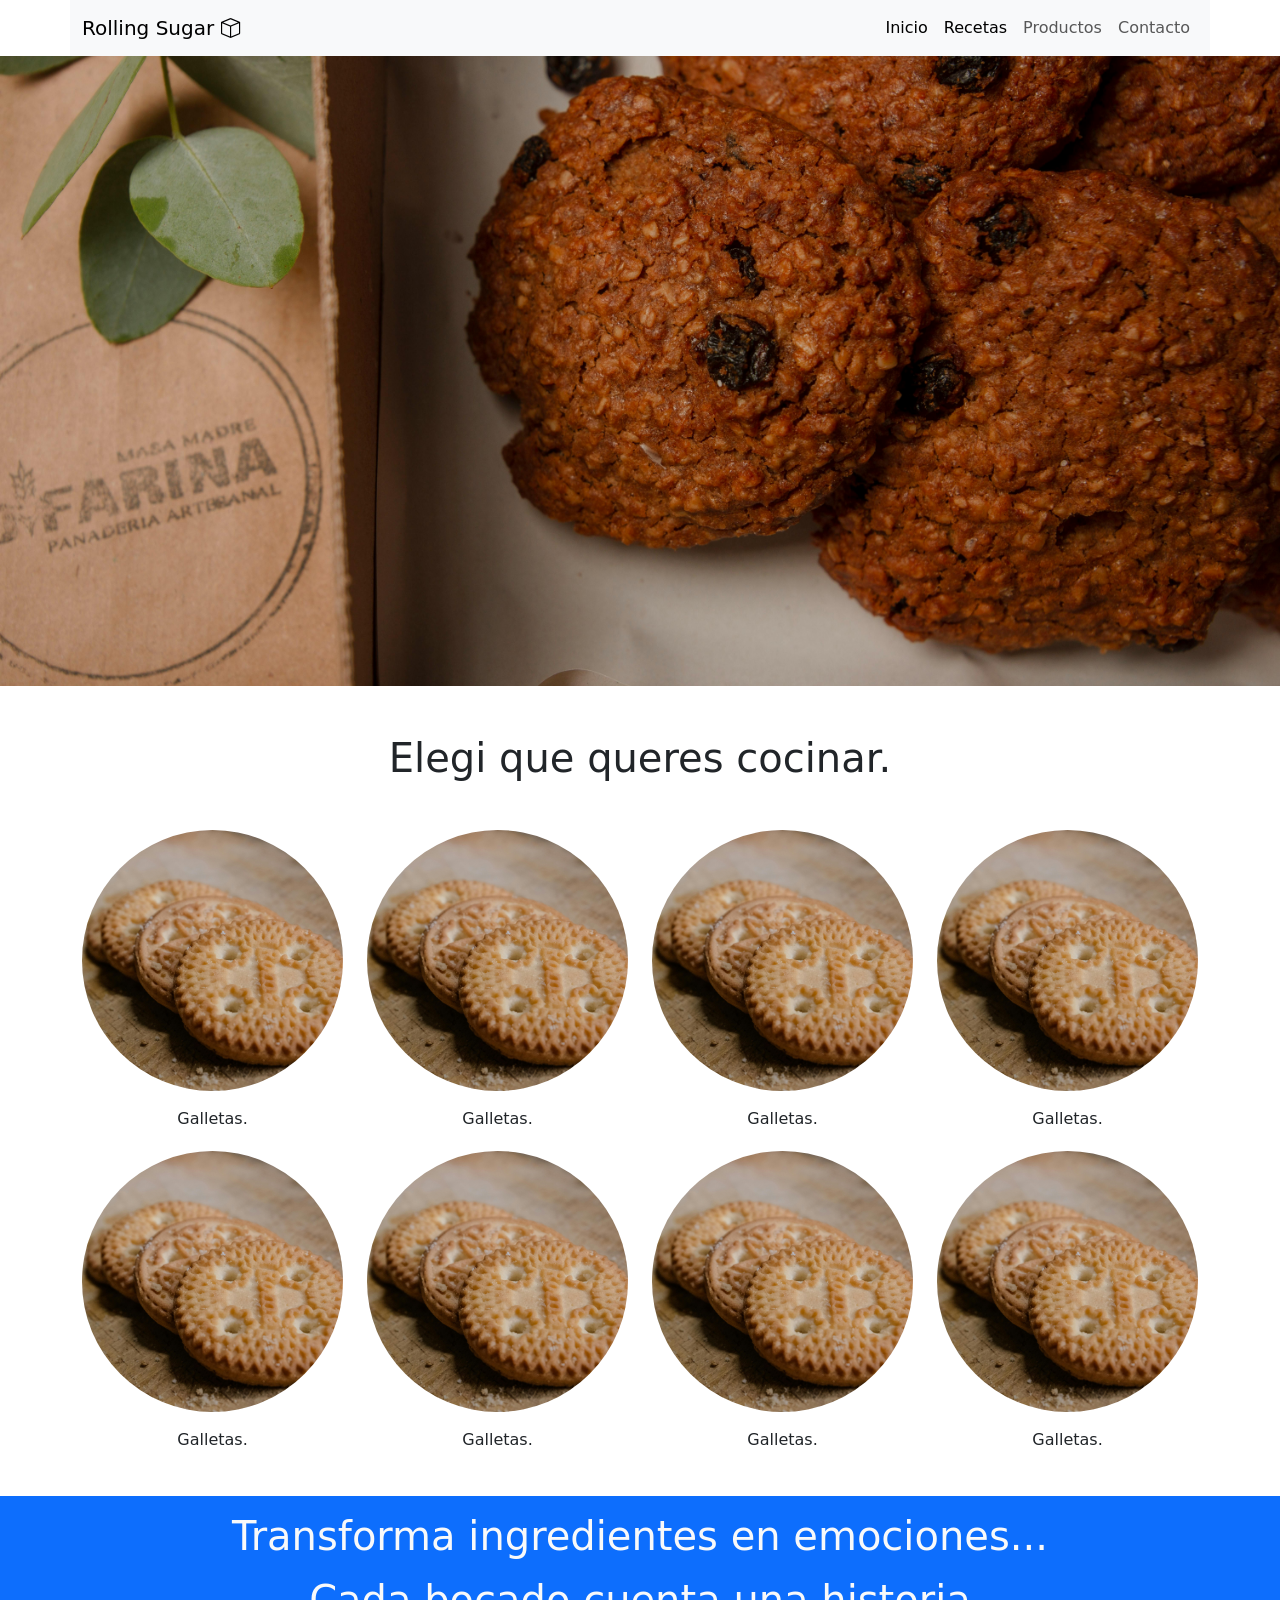
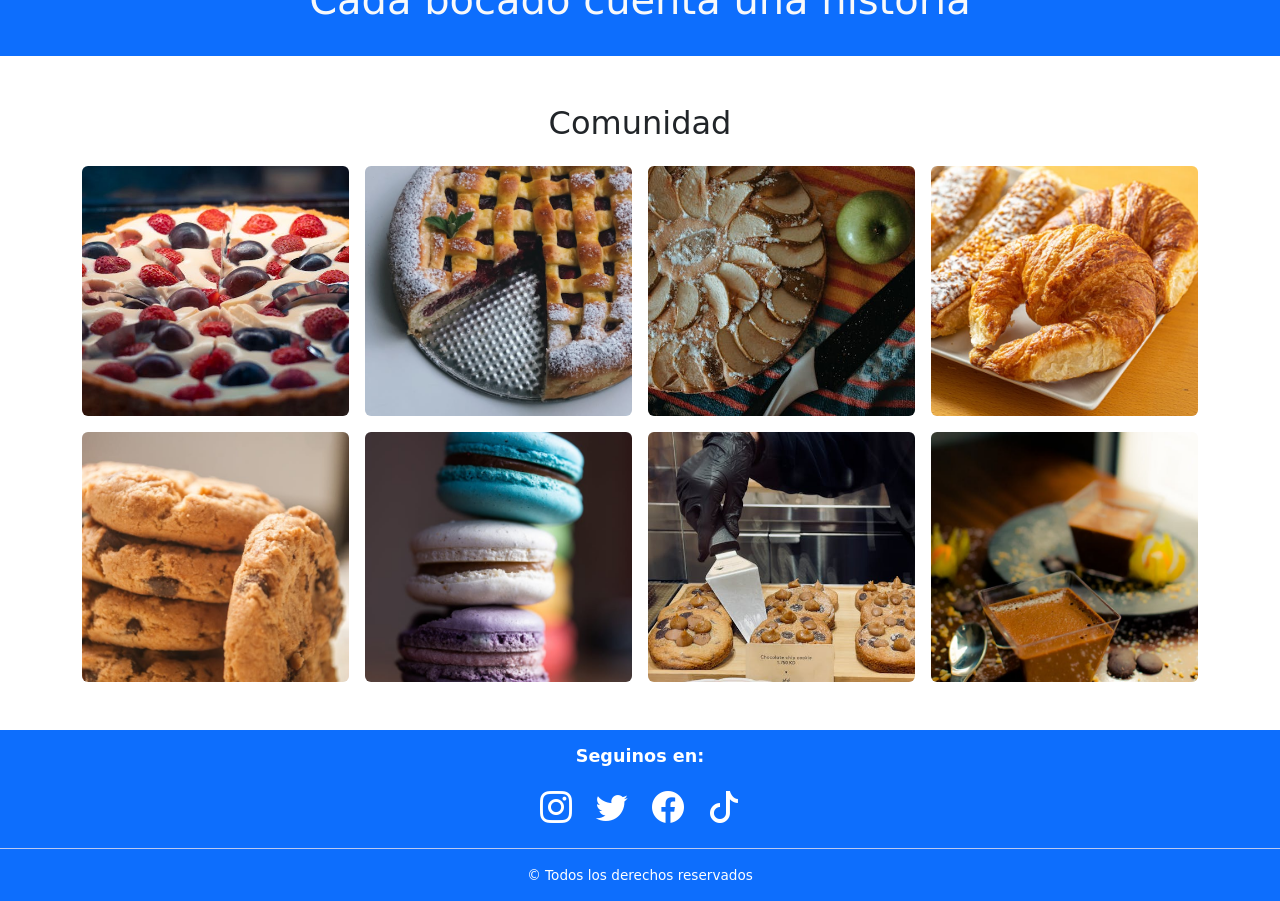
<file: index.html>
<!doctype html>
<html lang="es">
  <head>
    <meta charset="UTF-8" />
    <meta name="viewport" content="width=device-width, initial-scale=1.0" />
    <meta name="description" content="Rolling sugar, lugar donde encontrar las recetas para tu dia a dia" />
    <meta name="author" content="Rolling Code" />
    <title>Rolling Sugar</title>
    <link href="https://cdn.jsdelivr.net/npm/bootstrap@5.3.3/dist/css/bootstrap.min.css" rel="stylesheet" />
    <link rel="stylesheet" href="https://cdn.jsdelivr.net/npm/bootstrap-icons@1.11.3/font/bootstrap-icons.min.css" />
    <link rel="stylesheet" href="./css/style.css" />
  </head>
  <body>
    <header>
      <nav class="navbar navbar-expand-lg bg-body-tertiary container">
        <div class="container-fluid">
          <a class="navbar-brand" href="index.html">Rolling Sugar <i class="bi bi-box"></i></a>
          <button
            class="navbar-toggler"
            type="button"
            data-bs-toggle="collapse"
            data-bs-target="#navbarSupportedContent"
            aria-controls="navbarSupportedContent"
            aria-expanded="false"
            aria-label="Toggle navigation"
          >
            <span class="navbar-toggler-icon"></span>
          </button>
          <div class="collapse navbar-collapse" id="navbarSupportedContent">
            <ul class="navbar-nav ms-auto mb-2 mb-lg-0">
              <li class="nav-item">
                <a class="nav-link active" aria-current="page" href="#">Inicio</a>
              </li>
              <li class="nav-item">
                <a class="nav-link active" href="./pages/recetas.html">Recetas</a>
              </li>
              <li class="nav-item">
                <a class="nav-link" href="./pages/error404.html">Productos</a>
              </li>
              <li class="nav-item">
                <a class="nav-link" href="./pages/error404.html">Contacto</a>
              </li>
            </ul>
          </div>
        </div>
      </nav>
    </header>
    <main>
      <!--aca esta el banner-->
      <section>
        <img
          src="./img/pexels-nataliaolivera-30666846.jpg"
          class="imgK"
          alt="banner cocina"
        />
      </section>
      <!--aca esta la seleccion de elegi que cocinar-->
      <section class="container text-center my-4">
        <h1 class="my-5">Elegi que queres cocinar.</h1>
        <div class="row justify-content-center">
          <div class="col-12 col-md-4 col-lg-3 mb-1">
            <div class="card border-0">
              <img
                src="./img/cards/pexels-ali-rahman-2159565110-36478303.jpg"
                class="card-img-top rounded-circle"
                alt="..."
              />
              <div class="card-body">
                <p class="card-text">Galletas.</p>
              </div>
            </div>
          </div>
          <div class="col-12 col-md-4 col-lg-3 mb-1">
            <div class="card border-0">
              <img
                src="./img/cards/pexels-ali-rahman-2159565110-36478303.jpg"
                class="card-img-top rounded-circle"
                alt="..."
              />
              <div class="card-body">
                <p class="card-text">Galletas.</p>
              </div>
            </div>
          </div>
          <div class="col-12 col-md-4 col-lg-3 mb-1">
            <div class="card border-0">
              <img
                src="./img/cards/pexels-ali-rahman-2159565110-36478303.jpg"
                class="card-img-top rounded-circle"
                alt="..."
              />
              <div class="card-body">
                <p class="card-text">Galletas.</p>
              </div>
            </div>
          </div>
          <div class="col-12 col-md-4 col-lg-3 mb-1">
            <div class="card border-0">
              <img
                src="./img/cards/pexels-ali-rahman-2159565110-36478303.jpg"
                class="card-img-top rounded-circle"
                alt="..."
              />
              <div class="card-body">
                <p class="card-text">Galletas.</p>
              </div>
            </div>
          </div>
          <div class="col-12 col-md-4 col-lg-3 mb-1">
            <div class="card border-0">
              <img
                src="./img/cards/pexels-ali-rahman-2159565110-36478303.jpg"
                class="card-img-top rounded-circle"
                alt="..."
              />
              <div class="card-body">
                <p class="card-text">Galletas.</p>
              </div>
            </div>
          </div>
          <div class="col-12 col-md-4 col-lg-3 mb-1">
            <div class="card border-0">
              <img
                src="./img/cards/pexels-ali-rahman-2159565110-36478303.jpg"
                class="card-img-top rounded-circle"
                alt="..."
              />
              <div class="card-body">
                <p class="card-text">Galletas.</p>
              </div>
            </div>
          </div>
          <div class="col-12 col-md-4 col-lg-3 mb-1">
            <div class="card border-0">
              <img
                src="./img/cards/pexels-ali-rahman-2159565110-36478303.jpg"
                class="card-img-top rounded-circle"
                alt="..."
              />
              <div class="card-body">
                <p class="card-text">Galletas.</p>
              </div>
            </div>
          </div>
          <div class="col-12 col-md-4 col-lg-3 mb-1">
            <div class="card border-0">
              <img
                src="./img/cards/pexels-ali-rahman-2159565110-36478303.jpg"
                class="card-img-top rounded-circle"
                alt="..."
              />
              <div class="card-body">
                <p class="card-text">Galletas.</p>
              </div>
            </div>
          </div>
        </div>
      </section>
                <!--seccion centro de pagina-->
      <section class="container-fluid bg-primary text-center text-light py-3">
        <p class="display-6">Transforma ingredientes en emociones...</p>
        <p class="display-6">Cada bocado cuenta una historia</p>
      </section>
            <!-- *SECCIÓN COMUNIDAD - Grilla de fotos -->
      <section class="comunidad py-5">
        <div class="container">
          <h2 class="text-center mb-4">Comunidad</h2>
          <div class="row g-3 justify-content-center">
            <div class="col-12 col-sm-6 col-lg-3">
              <img src="./img/comunidad/tarta.jpg" alt="Imagen de tarta" class="img-fluid rounded" />
            </div>
            <div class="col-12 col-sm-6 col-lg-3">
              <img src="./img/comunidad/pastaflora.jpg" alt="Imagen de pastaflora" class="img-fluid rounded" />
            </div>
            <div class="col-12 col-sm-6 col-lg-3">
              <img src="./img/comunidad/tarta de manzana.jpg" alt="Imagen de tarta de manzana" class="img-fluid rounded" />
            </div>
            <div class="col-12 col-sm-6 col-lg-3">
              <img src="./img/comunidad/medialunas.jpg" alt="Imagen de medialunas" class="img-fluid rounded" />
            </div>
            <div class="col-12 col-sm-6 col-lg-3">
              <img src="/img/comunidad/cookies de chocolate.jpg" alt="Imagen de cookies de chocolate" class="img-fluid rounded" />
            </div>
            <div class="col-12 col-sm-6 col-lg-3">
              <img src="/img/comunidad/macaron.jpg" alt="foto de macaron" class="img-fluid rounded" />
            </div>
            <div class="col-12 col-sm-6 col-lg-3">
              <img src="/img/comunidad/cookies de avellana.jpg" alt="Imagen de cookies de avellana" class="img-fluid rounded" />
            </div>
            <div class="col-12 col-sm-6 col-lg-3">
              <img src="/img/comunidad/mousse de chocolate.jpg" alt="Imagen de mousse de chocolate" class="img-fluid rounded" />
      <!-- *FIN SECCIÓN COMUNIDAD -->
    </main>
    <footer class="pie-pagina text-white text-center">
      <div class="container py-3">
        <h5 class="mb-3">Seguinos en:</h5>

        <div class="d-flex justify-content-center align-items-center gap-4 redes-sociales">
          <a href="#" class="text-white">
            <i class="bi bi-instagram"></i>
          </a>

          <a href="#" class="text-white">
            <i class="bi bi-twitter"></i>
          </a>

          <a href="#" class="text-white">
            <i class="bi bi-facebook"></i>
          </a>

          <a href="#" class="text-white">
            <i class="bi bi-tiktok"></i>
          </a>
        </div>
      </div>

      <div class="derechos-autor py-3">
        <p class="mb-0">© Todos los derechos reservados</p>
      </div>
    </footer>
    <script src="https://cdn.jsdelivr.net/npm/bootstrap@5.3.3/dist/js/bootstrap.bundle.min.js"></script>
  </body>
</html>
</file>
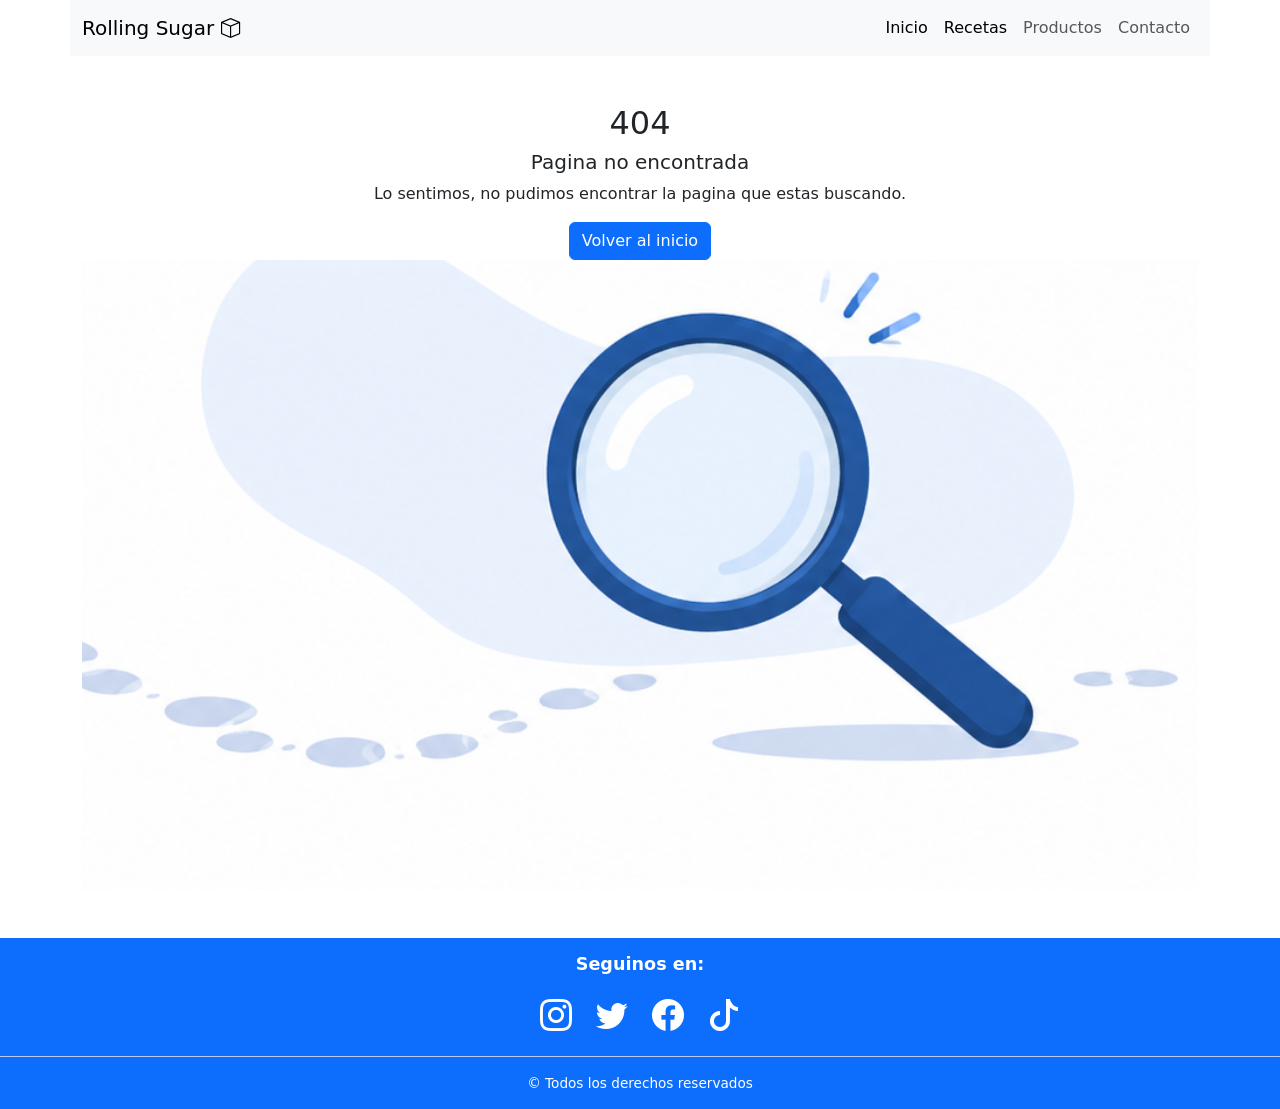
<file: pages/error404.html>
<!doctype html>
<html lang="es">
  <head>
    <meta charset="UTF-8" />
    <meta name="viewport" content="width=device-width, initial-scale=1.0" />
    <meta
      name="description"
      content="Rolling sugar, lugar donde encontrar las recetas para tu dia a dia"
    />
    <meta name="author" content="Rolling Code" />
    <title>Rolling Sugar</title>
    <link
      href="https://cdn.jsdelivr.net/npm/bootstrap@5.3.3/dist/css/bootstrap.min.css"
      rel="stylesheet"
    />
    <link
      rel="stylesheet"
      href="https://cdn.jsdelivr.net/npm/bootstrap-icons@1.11.3/font/bootstrap-icons.min.css"
    />
    <link rel="stylesheet" href="../css/style.css" />
  </head>
  <body>
    <header>
      <nav class="navbar navbar-expand-lg bg-body-tertiary container">
        <div class="container-fluid">
          <a class="navbar-brand" href="../index.html"
            >Rolling Sugar <i class="bi bi-box"></i
          ></a>
          <button
            class="navbar-toggler"
            type="button"
            data-bs-toggle="collapse"
            data-bs-target="#navbarSupportedContent"
            aria-controls="navbarSupportedContent"
            aria-expanded="false"
            aria-label="Toggle navigation"
          >
            <span class="navbar-toggler-icon"></span>
          </button>
          <div class="collapse navbar-collapse" id="navbarSupportedContent">
            <ul class="navbar-nav ms-auto mb-2 mb-lg-0">
              <li class="nav-item">
                <a class="nav-link active" aria-current="page" href="../index.html">Inicio</a>
              </li>
              <li class="nav-item">
                <a class="nav-link active" href="./recetas.html">Recetas</a>
              </li>
              <li class="nav-item">
                <a class="nav-link" href="./error404.html">Productos</a>
              </li>
              <li class="nav-item">
                <a class="nav-link" href="./error404.html">Contacto</a>
              </li>
            </ul>
          </div>
        </div>
      </nav>
    </header>
    <main class="container text-center my-5">
      <h2>404</h2>
      <h5>Pagina no encontrada</h5>
      <p>Lo sentimos, no pudimos encontrar la pagina que estas buscando.</p>
      <a class="btn btn-primary" href="../index.html" role="button"
        >Volver al inicio</a
      >
      <img
        src="../img/error/img.error.png"
        class="imgK"
        alt="imagen de error"
      />
    </main>
    <footer class="pie-pagina text-white text-center">
      <div class="container py-3">
        <h5 class="mb-3">Seguinos en:</h5>
        <div
          class="d-flex justify-content-center align-items-center gap-4 redes-sociales"
        >
          <a href="#" class="text-white">
            <i class="bi bi-instagram"></i>
          </a>

          <a href="#" class="text-white">
            <i class="bi bi-twitter"></i>
          </a>

          <a href="#" class="text-white">
            <i class="bi bi-facebook"></i>
          </a>

          <a href="#" class="text-white">
            <i class="bi bi-tiktok"></i>
          </a>
        </div>
      </div>

      <div class="derechos-autor py-3">
        <p class="mb-0">© Todos los derechos reservados</p>
      </div>
    </footer>
    <script src="https://cdn.jsdelivr.net/npm/bootstrap@5.3.3/dist/js/bootstrap.bundle.min.js"></script>
  </body>
</html>
</file>
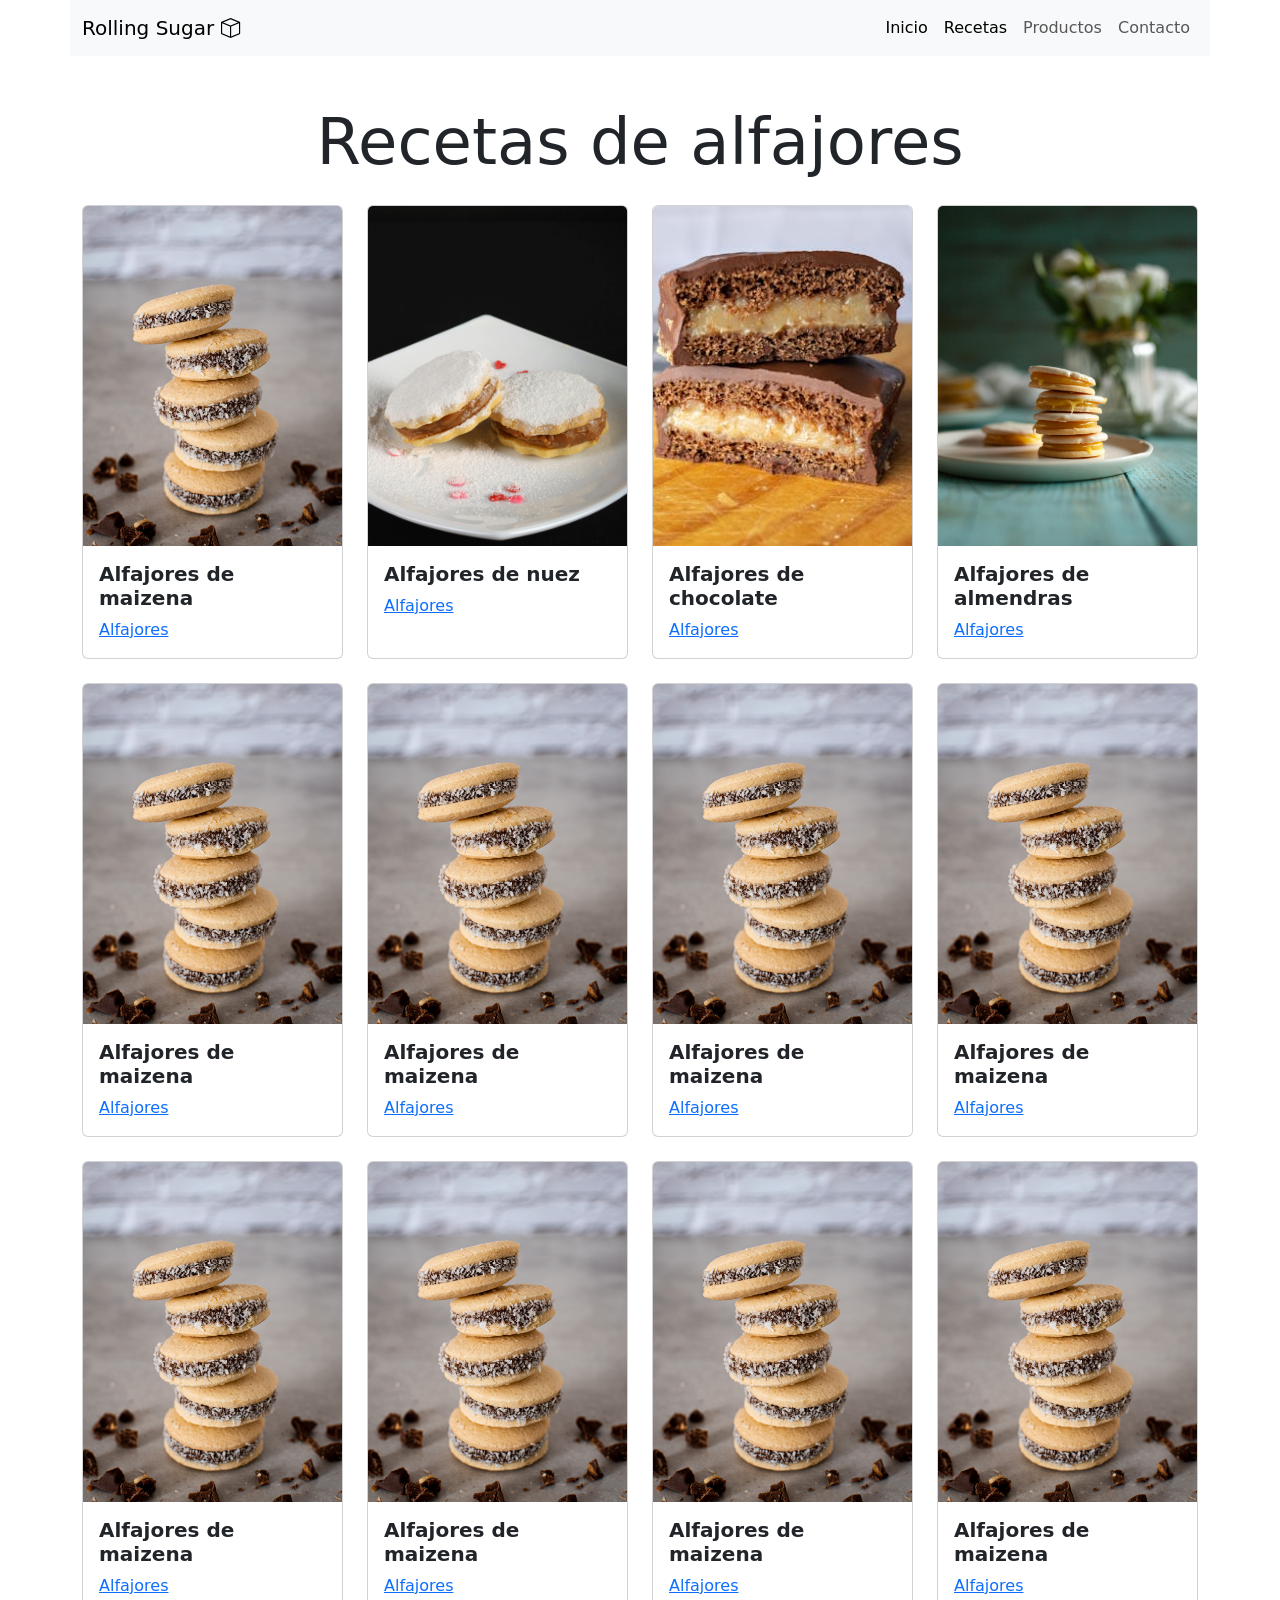
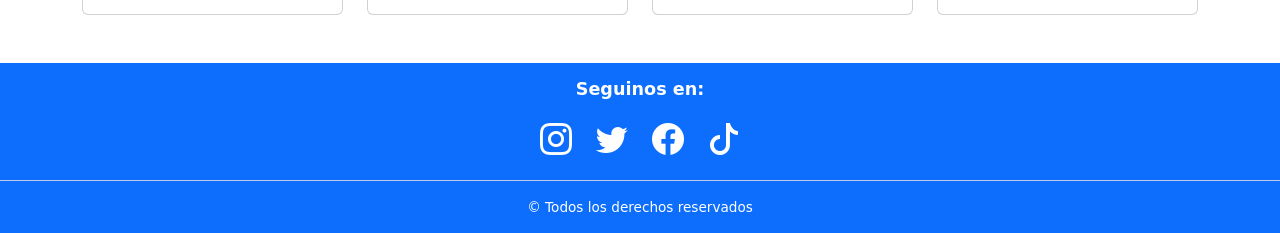
<file: pages/recetas.html>
<!doctype html>
<html lang="es">
  <head>
    <meta charset="UTF-8" />
    <meta name="viewport" content="width=device-width, initial-scale=1.0" />
    <meta
      name="description"
      content="Rolling sugar, lugar donde encontrar las recetas para tu dia a dia"
    />
    <meta name="author" content="Rolling Code" />
    <title>Rolling Sugar</title>
    <link
      href="https://cdn.jsdelivr.net/npm/bootstrap@5.3.3/dist/css/bootstrap.min.css"
      rel="stylesheet"
    />
    <link
      rel="stylesheet"
      href="https://cdn.jsdelivr.net/npm/bootstrap-icons@1.11.3/font/bootstrap-icons.min.css"
    />
    <link rel="stylesheet" href="../css/style.css" />
  </head>
  <body>
    <header>
      <nav class="navbar navbar-expand-lg bg-body-tertiary container">
        <div class="container-fluid">
          <a class="navbar-brand" href="../index.html"
            >Rolling Sugar <i class="bi bi-box"></i
          ></a>
          <button
            class="navbar-toggler"
            type="button"
            data-bs-toggle="collapse"
            data-bs-target="#navbarSupportedContent"
            aria-controls="navbarSupportedContent"
            aria-expanded="false"
            aria-label="Toggle navigation"
          >
            <span class="navbar-toggler-icon"></span>
          </button>
          <div class="collapse navbar-collapse" id="navbarSupportedContent">
            <ul class="navbar-nav ms-auto mb-2 mb-lg-0">
              <li class="nav-item">
                <a class="nav-link active" aria-current="page" href="../index.html">Inicio</a>
              </li>
              <li class="nav-item">
                <a class="nav-link active" href="./pages/recetas.html">Recetas</a>
              </li>
              <li class="nav-item">
                <a class="nav-link" href="./error404.html">Productos</a>
              </li>
              <li class="nav-item">
                <a class="nav-link" href="./error404.html">Contacto</a>
              </li>
            </ul>
          </div>
        </div>
      </nav>
    </header>
    <main class="container my-5">
      <h1 class="text-center display-3 mb-4">Recetas de alfajores</h1>
      <section class="row row-cols-1 row-cols-md-2 row-cols-lg-4 g-4">
        <article class="col">
          <div class="card h-100">
            <img
              src="../img/alfajor-maizena.jpg"
              class="card-img-top object-fit-cover"
              style="height: 340px"
              alt="Alfajores de maizena"
            />
            <div class="card-body">
              <h5 class="card-title fw-bold">Alfajores de maizena</h5>
              <a href="./alfajordemaicena.html" class="card-link">Alfajores</a>
            </div>
          </div>
        </article>

        <article class="col">
          <div class="card h-100">
            <img
              src="../img/alfajor-nuez.jpg"
              class="card-img-top object-fit-cover"
              style="height: 340px"
              alt="Alfajores de nuez"
            />
            <div class="card-body">
              <h5 class="card-title fw-bold">Alfajores de nuez</h5>
              <a href="#" class="card-link">Alfajores</a>
            </div>
          </div>
        </article>

        <article class="col">
          <div class="card h-100">
            <img
              src="../img/alfajor-chocolate.jpeg"
              class="card-img-top object-fit-cover"
              style="height: 340px"
              alt="Alfajores de chocolate"
            />
            <div class="card-body">
              <h5 class="card-title fw-bold">Alfajores de chocolate</h5>
              <a href="#" class="card-link">Alfajores</a>
            </div>
          </div>
        </article>

        <article class="col">
          <div class="card h-100">
            <img
              src="../img/alfajor-almendras.jpg"
              class="card-img-top object-fit-cover"
              style="height: 340px"
              alt="Alfajores de almendras"
            />
            <div class="card-body">
              <h5 class="card-title fw-bold">Alfajores de almendras</h5>
              <a href="#" class="card-link">Alfajores</a>
            </div>
          </div>
        </article>

        <article class="col">
          <div class="card h-100">
            <img
              src="../img/alfajor-maizena.jpg"
              class="card-img-top object-fit-cover"
              style="height: 340px"
              alt="Alfajores de maizena"
            />
            <div class="card-body">
              <h5 class="card-title fw-bold">Alfajores de maizena</h5>
              <a href="./alfajordemaicena.html" class="card-link">Alfajores</a>
            </div>
          </div>
        </article>

        <article class="col">
          <div class="card h-100">
            <img
              src="../img/alfajor-maizena.jpg"
              class="card-img-top object-fit-cover"
              style="height: 340px"
              alt="Alfajores de maizena"
            />
            <div class="card-body">
              <h5 class="card-title fw-bold">Alfajores de maizena</h5>
              <a href="./alfajordemaicena.html" class="card-link">Alfajores</a>
            </div>
          </div>
        </article>

        <article class="col">
          <div class="card h-100">
            <img
              src="../img/alfajor-maizena.jpg"
              class="card-img-top object-fit-cover"
              style="height: 340px"
              alt="Alfajores de maizena"
            />
            <div class="card-body">
              <h5 class="card-title fw-bold">Alfajores de maizena</h5>
              <a href="./alfajordemaicena.html" class="card-link">Alfajores</a>
            </div>
          </div>
        </article>

        <article class="col">
          <div class="card h-100">
            <img
              src="../img/alfajor-maizena.jpg"
              class="card-img-top object-fit-cover"
              style="height: 340px"
              alt="Alfajores de maizena"
            />
            <div class="card-body">
              <h5 class="card-title fw-bold">Alfajores de maizena</h5>
              <a href="./alfajordemaicena.html" class="card-link">Alfajores</a>
            </div>
          </div>
        </article>

        <article class="col">
          <div class="card h-100">
            <img
              src="../img/alfajor-maizena.jpg"
              class="card-img-top object-fit-cover"
              style="height: 340px"
              alt="Alfajores de maizena"
            />
            <div class="card-body">
              <h5 class="card-title fw-bold">Alfajores de maizena</h5>
              <a href="./alfajordemaicena.html" class="card-link">Alfajores</a>
            </div>
          </div>
        </article>

        <article class="col">
          <div class="card h-100">
            <img
              src="../img/alfajor-maizena.jpg"
              class="card-img-top object-fit-cover"
              style="height: 340px"
              alt="Alfajores de maizena"
            />
            <div class="card-body">
              <h5 class="card-title fw-bold">Alfajores de maizena</h5>
              <a href="./alfajordemaicena.html" class="card-link">Alfajores</a>
            </div>
          </div>
        </article>

        <article class="col">
          <div class="card h-100">
            <img
              src="../img/alfajor-maizena.jpg"
              class="card-img-top object-fit-cover"
              style="height: 340px"
              alt="Alfajores de maizena"
            />
            <div class="card-body">
              <h5 class="card-title fw-bold">Alfajores de maizena</h5>
              <a href="./alfajordemaicena.html" class="card-link">Alfajores</a>
            </div>
          </div>
        </article>

        <article class="col">
          <div class="card h-100">
            <img
              src="../img/alfajor-maizena.jpg"
              class="card-img-top object-fit-cover"
              style="height: 340px"
              alt="Alfajores de maizena"
            />
            <div class="card-body">
              <h5 class="card-title fw-bold">Alfajores de maizena</h5>
              <a href="./alfajordemaicena.html" class="card-link">Alfajores</a>
            </div>
          </div>
        </article>
      </section>
    </main>
    <footer class="pie-pagina text-white text-center">
      <div class="container py-3">
        <h5 class="mb-3">Seguinos en:</h5>
        <div
          class="d-flex justify-content-center align-items-center gap-4 redes-sociales"
        >
          <a href="#" class="text-white">
            <i class="bi bi-instagram"></i>
          </a>

          <a href="#" class="text-white">
            <i class="bi bi-twitter"></i>
          </a>

          <a href="#" class="text-white">
            <i class="bi bi-facebook"></i>
          </a>

          <a href="#" class="text-white">
            <i class="bi bi-tiktok"></i>
          </a>
        </div>
      </div>

      <div class="derechos-autor py-3">
        <p class="mb-0">© Todos los derechos reservados</p>
      </div>
    </footer>
    <script src="https://cdn.jsdelivr.net/npm/bootstrap@5.3.3/dist/js/bootstrap.bundle.min.js"></script>
  </body>
</html>
</file>
<file: css/style.css>
:root {
  --color-azul-principal: #0d6efd;
  --color-blanco: #ffffff;
  --color-linea-footer: #d6d8f1de;
  --tamano-titulo-footer: 1.1rem;
  --tamano-iconos-redes: 2rem;
  --tamano-texto-derechos: 0.85rem;
  --grosor-titulo-footer: 600;
}

.pie-pagina {
  background-color: var(--color-azul-principal);
  color: var(--color-blanco);
  text-align: center;
}

.pie-pagina h5 {
  font-size: var(--tamano-titulo-footer);
  font-weight: var(--grosor-titulo-footer);
}

.redes-sociales a {
  color: var(--color-blanco);
  text-decoration: none;
}

.redes-sociales i {
  font-size: var(--tamano-iconos-redes);
}

.derechos-autor {
  border-top: 1px solid var(--color-linea-footer);
}

.derechos-autor p {
  font-size: var(--tamano-texto-derechos);
}

/* *SECCIÓN COMUNIDAD */

.comunidad h2 {
  font-weight: 300;
}

.comunidad img {
  width: 100%;
  height: 250px;
  object-fit: cover;
}
.imgK {
  width: 100%;
  height: 70vh;
  object-fit: cover;
}

/*  al navbar no se le nota el fondo la clase "bg-body-tertiary" no se le aplica
.nav-bg-color{
  background-color:#c9d1ec ;
} */
.color-lista-ingredientes{
  color: #023b90;
  background: #a0c9f1;
 }
</file>
